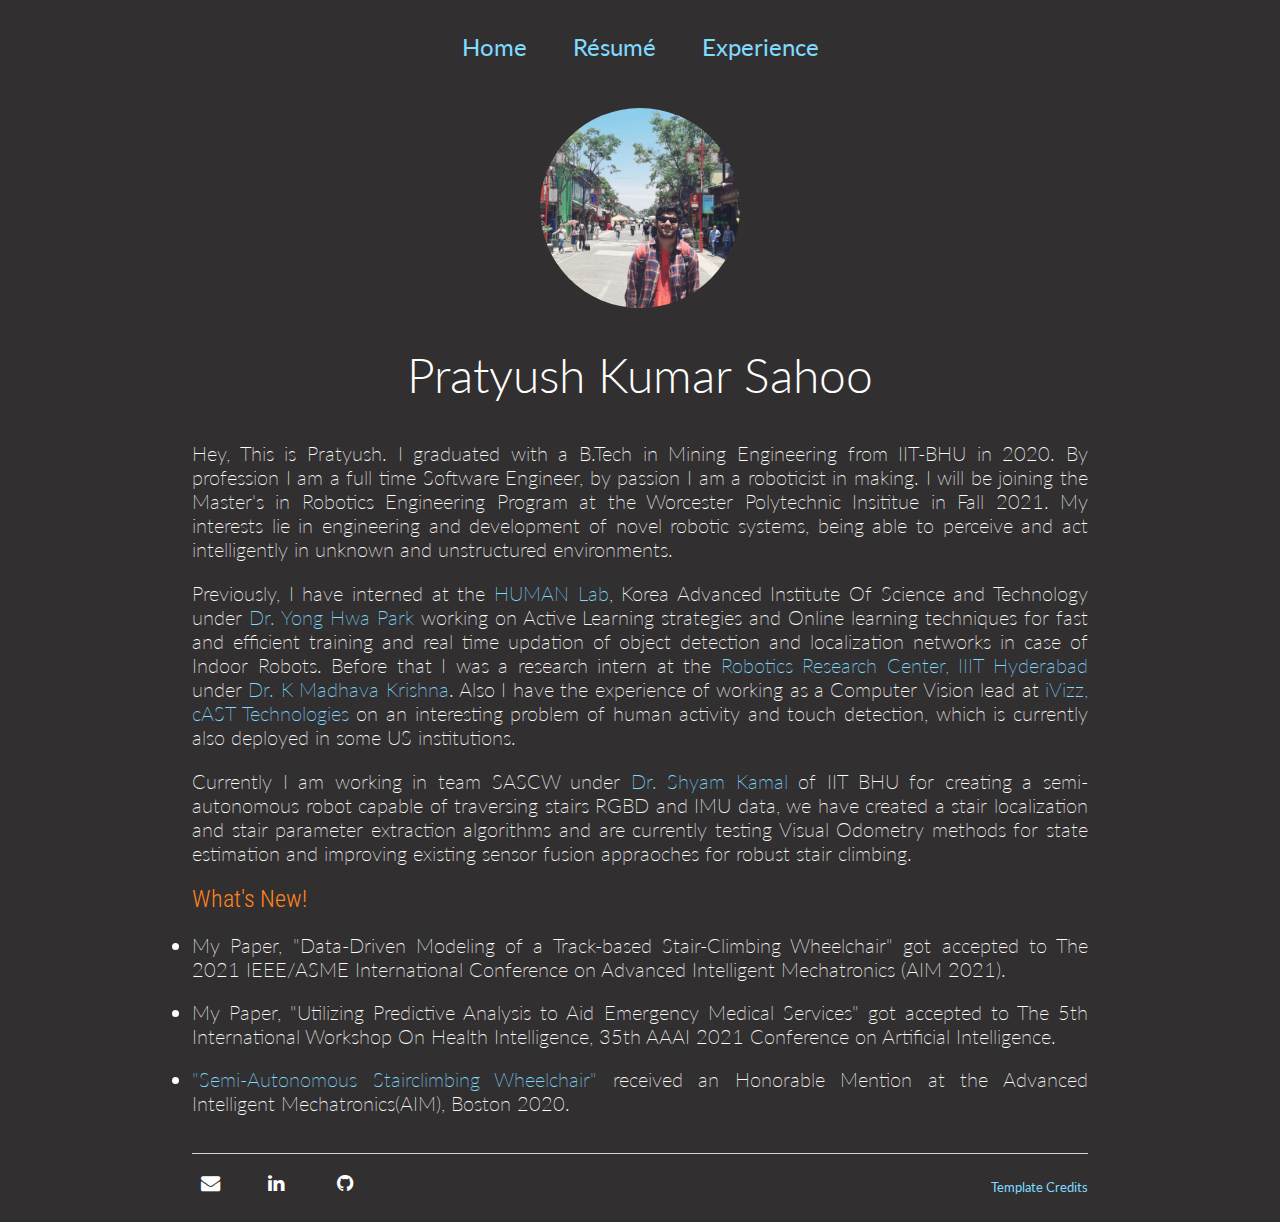
<file: index.html>
<!DOCTYPE html>

<html>
	<!-- <meta name=viewport content=“width=800”> -->
	<head>
		<title>Pratyush Kumar Sahoo</title>
		<!-- link to main stylesheet -->
		<link href="https://fonts.googleapis.com/css?family=Lato:300,400" rel="stylesheet">
		<link href="https://fonts.googleapis.com/css?family=Roboto+Condensed" rel="stylesheet">  
		<link rel="stylesheet" type="text/css" href="/css/main_1.css">
	</head>
	<body>
		<nav>
    		<ul>
        		<li><a href="/">Home</a></li>
	        	<!-- <li><a href="/about">About</a></li> -->
        		<li><a href="/assets/Pratyush_WPI_Resume.pdf">R‌&#233;sum‌&#233;</a></li>
        		<li><a href="/projects.html">Experience</a></li>
    		</ul>
		</nav>
		<div class="image-cropper">
    		<!-- <div class="image"> -->
<!-- 			<img src="/assets/dp.jpg" alt="Not Candid" style="width:300px;height:300px;border-radius:50 %"> -->
			<img src="/assets/profile_1.jpeg" alt="Not Candid" class = "rounded">
		</div><!-- /.image-cropper -->

		<h5>Pratyush Kumar Sahoo</h5>

		<p>Hey, This is Pratyush. I graduated with a B.Tech in Mining Engineering from IIT-BHU in 2020. By profession I am a full time Software Engineer, by passion I am a roboticist in making. I will be joining the Master's in Robotics Engineering Program at the Worcester Polytechnic Insititue in Fall 2021. My interests lie in engineering and development of novel robotic systems, being able to perceive and act intelligently in unknown and unstructured environments. </p>
		
                <p>Previously, I have interned at the <a href = "http://human.kaist.ac.kr/"> HUMAN Lab</a>, Korea Advanced Institute Of Science and Technology under <a href = "https://scholar.google.co.kr/citations?user=MnYriqwAAAAJ&hl=ko">Dr. Yong Hwa Park</a> working on Active Learning strategies and Online learning techniques for fast and efficient training and real time updation of object detection and localization networks in case of Indoor Robots. Before that I was a research intern at the <a href = "https://robotics.iiit.ac.in/"> Robotics Research Center, IIIT Hyderabad</a> under <a href="https://faculty.iiit.ac.in/~mkrishna/">Dr. K Madhava Krishna</a>. Also I have the experience of working as a Computer Vision lead at <a href = "https://www.ivizz-ai.com/index.html">iVizz, cAST Technologies</a> on an interesting problem of human activity and touch detection, which is currently also deployed in some US institutions.</p>
		<p>Currently I am working in team SASCW under <a href="https://scholar.google.co.in/citations?user=N5BEZM4AAAAJ&hl=en">Dr. Shyam Kamal</a> of IIT BHU for creating a semi-autonomous robot capable of traversing stairs RGBD and IMU data, we have created a stair localization and stair parameter extraction algorithms and are currently testing Visual Odometry methods for state estimation and improving existing sensor fusion appraoches for robust stair climbing.</p>
		<newstable>
			<div class="News"></div>
				<h6> What's New! </h6>
				<li> My Paper, "Data-Driven Modeling of a Track-based Stair-Climbing Wheelchair" got accepted to The 2021 IEEE/ASME International Conference on Advanced Intelligent Mechatronics (AIM 2021).</li>
				<br>
				<li> My Paper, "Utilizing Predictive Analysis to Aid Emergency Medical Services" got accepted to The  5th  International  Workshop  On  Health  Intelligence,  35th  AAAI  2021 Conference on Artificial Intelligence.</li>
				<br>
				<li><a href="https://ras.papercept.net/proceedings/AIM20/0505.pdf">"Semi-Autonomous Stairclimbing Wheelchair"</a> received an Honorable Mention at the Advanced Intelligent Mechatronics(AIM), Boston 2020.</li>
				<br>
<!-- 				<li><a href="https://arxiv.org/abs/1910.10672" >"gradSLAM: Dense SLAM meets Automatic Differentiation"</a> accepted to ICRA 2020</li> -->
				<br>
				<!-- <li><a href="https://arxiv.org/abs/1803.08181" >"CalibNet: Self-Supervised Extrinsic Calibration using 3D Spatial Transformer Networks"</a> accepted to IROS 2018</li>
				<br> -->
				<!-- <li><a href="http://openaccess.thecvf.com/content_cvpr_2018_workshops/papers/w9/Iyer_Geometric_Consistency_for_CVPR_2018_paper.pdf" >"Geometric Consistency for Self-Supervised End-to-End Visual Odometry"</a> accepted to CVPR-W (2018): 1st International Workshop on Deep Learning for Visual SLAM</li>
				<br> -->
			</div>
		</newstable>

		

		<!-- <ul2> style="list-style-type:circle">
			<li>Our work: "Geometric Consistency for Self-Supervised End-to-End Visual Odometry" accepted to CVPR-Workshop (2018)</li>
			<li>Our work: "CalibNet: Self-Supervised Extrinsic Calibration using 3D Spatial Transformer Networks" submitted to IROS 2018</li>
		  </ul2>  -->

		<footer>
			<a style="float: right; padding-top: 25px;" href="https://jonbarron.info/">Template Credits</a>
    		<!-- <ul>
        		<li><a href="mailto:giyer2309@gmail.com">email</a></li>
        		<li><a href="https://github.com/epiception">github.com/epiception</a></li>
			</ul> -->
			<div class="footer-social-icons">
			    <!-- <h4 class="_14">Follow us on</h4> -->
			    <ul class="social-icons">
					<li><a href="mailto:pratyushk.sahoo.min16@itbhu.ac.in" class="social-icon"> <i class="fa fa-envelope"></i></a></li>
					<li><a href="https://www.linkedin.com/in/pratyush-sahoo-319155137/" class="social-icon"> <i class="fa fa-linkedin"></i></a></li>
					<li><a href="https://github.com/pks-97" class="social-icon"> <i class="fa fa-github"></i></a></li>
<!-- 					<li><a href="https://twitter.com/mautkiungli" class="social-icon"> <i class="fa fa-twitter"></i></a></li> -->
					<!-- <li><a href="https://www.youtube.com/user/giyer2309/videos?view_as=subscriber&sort=dd&view=0&shelf_id=0" class="social-icon"> <i class="fa fa-youtube"></i></a></li> -->
				</ul>
				
			</div>
		</footer>

	</body>
</html>
</file>
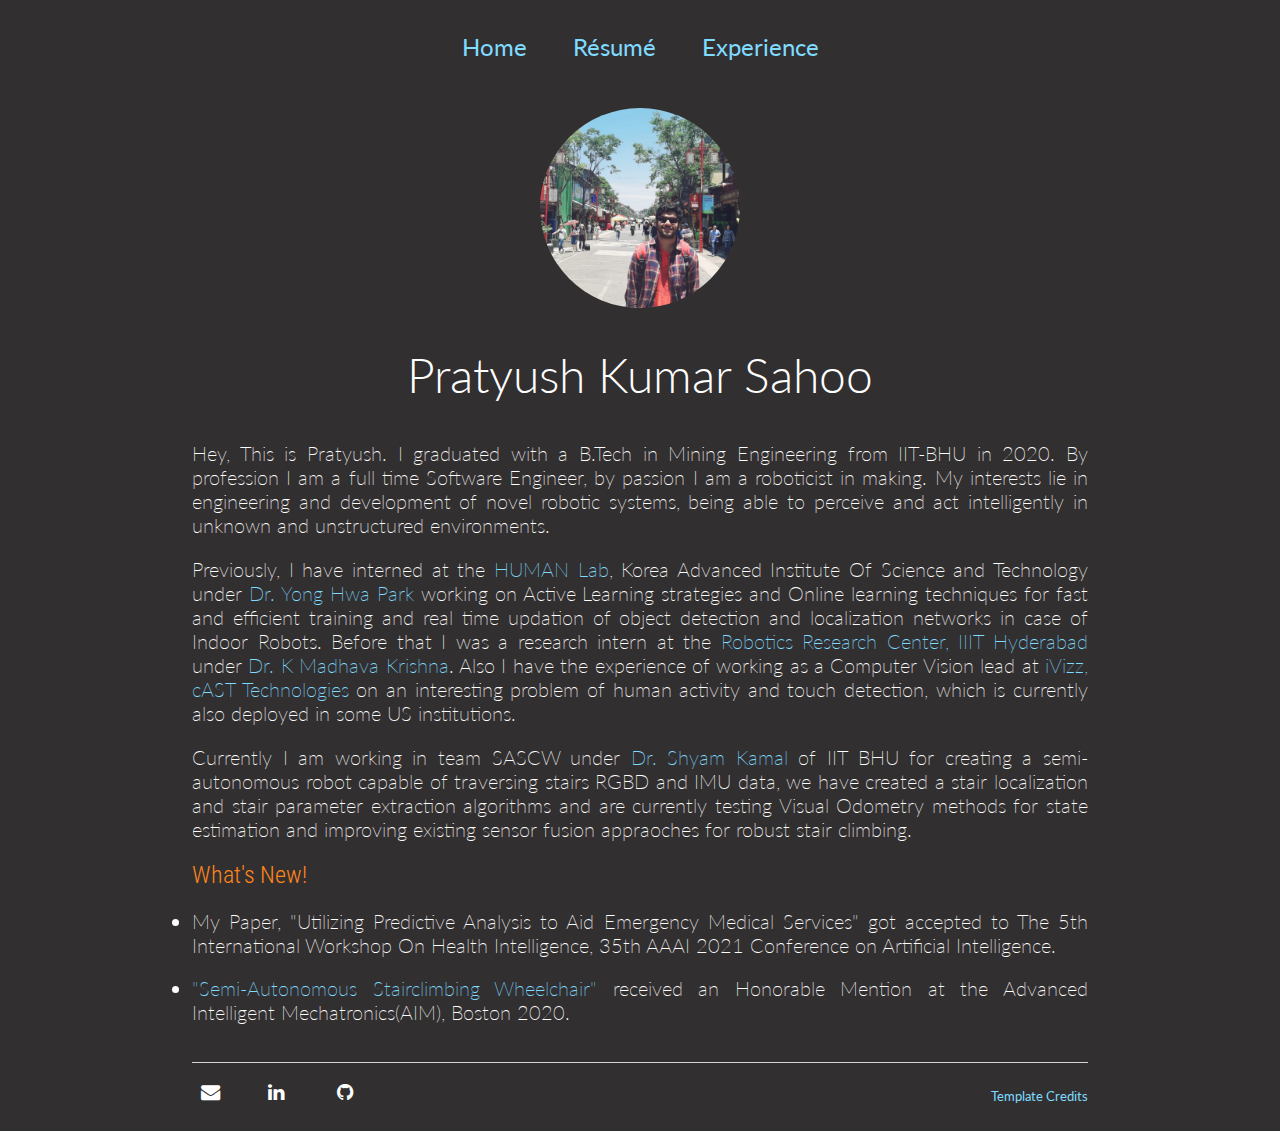
<file: about.html>
<!DOCTYPE html>

<html>
	<!-- <meta name=viewport content=“width=800”> -->
	<head>
		<title>Pratyush Kumar Sahoo</title>
		<!-- link to main stylesheet -->
		<link href="https://fonts.googleapis.com/css?family=Lato:300,400" rel="stylesheet">
		<link href="https://fonts.googleapis.com/css?family=Roboto+Condensed" rel="stylesheet">  
		<link rel="stylesheet" type="text/css" href="/css/main_1.css">
	</head>
	<body>
		<nav>
    		<ul>
        		<li><a href="/">Home</a></li>
	        	<!-- <li><a href="/about">About</a></li> -->
        		<li><a href="/assets/Pratyush_WPI_Resume.pdf">R‌&#233;sum‌&#233;</a></li>
        		<li><a href="/projects.html">Experience</a></li>
    		</ul>
		</nav>
		<div class="image-cropper">
    		<!-- <div class="image"> -->
<!-- 			<img src="/assets/dp.jpg" alt="Not Candid" style="width:300px;height:300px;border-radius:50 %"> -->
			<img src="/assets/profile_1.jpeg" alt="Not Candid" class = "rounded">
		</div><!-- /.image-cropper -->

		<h5>Pratyush Kumar Sahoo</h5>

		<p>Hey, This is Pratyush. I graduated with a B.Tech in Mining Engineering from IIT-BHU in 2020. By profession I am a full time Software Engineer, by passion I am a roboticist in making. My interests lie in engineering and development of novel robotic systems, being able to perceive and act intelligently in unknown and unstructured environments. </p>
		
                <p>Previously, I have interned at the <a href = "http://human.kaist.ac.kr/"> HUMAN Lab</a>, Korea Advanced Institute Of Science and Technology under <a href = "https://scholar.google.co.kr/citations?user=MnYriqwAAAAJ&hl=ko">Dr. Yong Hwa Park</a> working on Active Learning strategies and Online learning techniques for fast and efficient training and real time updation of object detection and localization networks in case of Indoor Robots. Before that I was a research intern at the <a href = "https://robotics.iiit.ac.in/"> Robotics Research Center, IIIT Hyderabad</a> under <a href="https://faculty.iiit.ac.in/~mkrishna/">Dr. K Madhava Krishna</a>. Also I have the experience of working as a Computer Vision lead at <a href = "https://www.ivizz-ai.com/index.html">iVizz, cAST Technologies</a> on an interesting problem of human activity and touch detection, which is currently also deployed in some US institutions.</p>
		<p>Currently I am working in team SASCW under <a href="https://scholar.google.co.in/citations?user=N5BEZM4AAAAJ&hl=en">Dr. Shyam Kamal</a> of IIT BHU for creating a semi-autonomous robot capable of traversing stairs RGBD and IMU data, we have created a stair localization and stair parameter extraction algorithms and are currently testing Visual Odometry methods for state estimation and improving existing sensor fusion appraoches for robust stair climbing.</p>
		<newstable>
			<div class="News"></div>
				<h6> What's New! </h6>
				<li> My Paper, "Utilizing Predictive Analysis to Aid Emergency Medical Services" got accepted to The  5th  International  Workshop  On  Health  Intelligence,  35th  AAAI  2021 Conference on Artificial Intelligence.</li>
				<br>
				<li><a href="https://ras.papercept.net/proceedings/AIM20/0505.pdf">"Semi-Autonomous Stairclimbing Wheelchair"</a> received an Honorable Mention at the Advanced Intelligent Mechatronics(AIM), Boston 2020.</li>
				<br>
<!-- 				<li><a href="https://arxiv.org/abs/1910.10672" >"gradSLAM: Dense SLAM meets Automatic Differentiation"</a> accepted to ICRA 2020</li> -->
				<br>
				<!-- <li><a href="https://arxiv.org/abs/1803.08181" >"CalibNet: Self-Supervised Extrinsic Calibration using 3D Spatial Transformer Networks"</a> accepted to IROS 2018</li>
				<br> -->
				<!-- <li><a href="http://openaccess.thecvf.com/content_cvpr_2018_workshops/papers/w9/Iyer_Geometric_Consistency_for_CVPR_2018_paper.pdf" >"Geometric Consistency for Self-Supervised End-to-End Visual Odometry"</a> accepted to CVPR-W (2018): 1st International Workshop on Deep Learning for Visual SLAM</li>
				<br> -->
			</div>
		</newstable>

		

		<!-- <ul2> style="list-style-type:circle">
			<li>Our work: "Geometric Consistency for Self-Supervised End-to-End Visual Odometry" accepted to CVPR-Workshop (2018)</li>
			<li>Our work: "CalibNet: Self-Supervised Extrinsic Calibration using 3D Spatial Transformer Networks" submitted to IROS 2018</li>
		  </ul2>  -->

		<footer>
			<a style="float: right; padding-top: 25px;" href="https://jonbarron.info/">Template Credits</a>
    		<!-- <ul>
        		<li><a href="mailto:giyer2309@gmail.com">email</a></li>
        		<li><a href="https://github.com/epiception">github.com/epiception</a></li>
			</ul> -->
			<div class="footer-social-icons">
			    <!-- <h4 class="_14">Follow us on</h4> -->
			    <ul class="social-icons">
					<li><a href="mailto:pratyushk.sahoo.min16@itbhu.ac.in" class="social-icon"> <i class="fa fa-envelope"></i></a></li>
					<li><a href="https://www.linkedin.com/in/pratyush-sahoo-319155137/" class="social-icon"> <i class="fa fa-linkedin"></i></a></li>
					<li><a href="https://github.com/pks-97" class="social-icon"> <i class="fa fa-github"></i></a></li>
<!-- 					<li><a href="https://twitter.com/mautkiungli" class="social-icon"> <i class="fa fa-twitter"></i></a></li> -->
					<!-- <li><a href="https://www.youtube.com/user/giyer2309/videos?view_as=subscriber&sort=dd&view=0&shelf_id=0" class="social-icon"> <i class="fa fa-youtube"></i></a></li> -->
				</ul>
				
			</div>
		</footer>

	</body>
</html>
</file>
<file: css/main_1.css>
/* <style> */
@import url(https://cdnjs.cloudflare.com/ajax/libs/font-awesome/4.6.3/css/font-awesome.css);
@import url('https://fonts.googleapis.com/css?family=Open+Sans');
/* </style>  */

/*body {
  font-family: "Lato", sans-serif;
  color: #fff;
  background: #322f30;
  -webkit-font-smoothing: antialiased;
  margin: 20px auto; width: 70%;
}*/

body {
  font-family: "Lato", sans-serif;
  color: #fff;
  background: #322f30;
  -webkit-font-smoothing: antialiased;
  margin: 10px auto; width: 70%;
}

a {
  text-decoration: none;
  color: #fff;
}

/* a.right
{
  color: #7fdbff;
  text-align: right;
} */

a:link, a:visited{
  color: #7fdbff;
  /*text-decoration: underline;*/
}

a:hover {
  text-decoration: underline;
}

anchor{
    line-height: 0;
    font-size: 0;
    color: transparent; 
}

/*p, ul { font-size: 1.5em; line-height: 1.4em; color: #fff; }*/
p { font-size: 1.25em; line-height: 1.2em; color: #fff; font-weight: 200; text-align: justify;}
p2{ font-size: 1.0em; line-height: 0.9em; color: #fff; font-weight: 200; text-align: justify; margin-right: 20px}
p3{ font-size: 1.25em; line-height: 1.2em; color: #fff; font-weight: 200; text-align: justify;color:#DDDDDD}
ul { font-size: 1.5em; line-height: 1.4em; color: #fff;}

h1, h2, h3, h4 { font-family: 'Lato', 'Sans-Serif';
                font-weight:300; }
h1 { font-size: 3em;  }
h2 { font-size: 2.7em; }
h3 { font-size: 2.3em;}
h4 { font-size: 1.9em; margin-top: 0.8em; margin-bottom: 0.8em;}

papertitle {
font-family: 'Lato', Verdana, Helvetica, sans-serif;
font-size: 14px;
font-weight: 700
}


h5{ font-family: 'Lato', 'Sans-Serif';font-weight:300; font-size: 3em; text-align: center; margin-top: 0.8em; margin-bottom: 0.8em;}
h6{ font-family: 'Roboto Condensed', 'Lato', 'Sans-Serif';font-weight:300; font-size: 1.5em; text-align: left; margin-top: 0.8em; margin-bottom: 0.8em; color: #FF851B}

newstable li{
  font-family: "Lato"; font-size: 1.25em; line-height: 1.2em; color: #fff; font-weight: 200; text-align: justify;  -webkit-font-smoothing: antialiased;
}

/*nav ul{ font-size: 1.5em; font-family: 'Lato', 'Arial', 'Sans-Serif'; padding: 20px; list-style: none; text-align: center;}*/
nav ul{ font-size: 1.5em; font-family: 'Lato', 'Arial', 'Sans-Serif'; padding: 20px;list-style: none; text-align: center; margin-top: 10px;}
footer ul { font-size: 1.5em; font-family: 'Lato', 'Arial', 'Sans-Serif'; padding: 0px; list-style: none;}
/*nav ul li{ display: inline; margin-right: 20px; padding: 20px;}*/
nav ul li{ display: inline; padding: 20px;}
/*footer div ul li{ display: inline; margin-right: 20px; text-align: left;}*/
footer div ul li{ display: inline; margin-right: 20px; text-align: left;}

footer { border-top: 1px solid #d5d5d5; font-size: .8em; }

/* Blog */
ul.posts { margin: 20px auto 40px; font-size: 1.5em; }
ul.posts li { list-style: none; }

/* CV */
.cv { margin: 0px 0px 60px; }
.cv h1 { font-size: 3em; }
.cv h2 { font-size: 2em; }
.cv address, .cv .download { font-family: 'Lato', 'Arial', 'Sans-Serif'; }
.cv address, .cv p { font-size: 1.2em; }
.cv .download { float: right; font-size: .8em; text-transform: uppercase; }

/*p > a:hover {
  color: #d9d9d9;
  text-decoration: underline;
}*/

/*p, ul { font-size: 1.5em; line-height: 1.4em; color: #333; }

h1,
h2,
h3,
h4,
h5,
h6 {
  margin: 1% 0 1% 0;
}
._12 {
  font-size: 1.2em;
}
._14 {
  font-size: 1.4em;
}*/
ul {
  padding: 0;
  list-style: none;
}

.footer-social-icons {
  width: 350px;
  display: block;
  /*margin: 0 auto;*/
}
.social-icon {
  color: #fff;
}
ul.social-icons {
  margin-top: 10px;
}
.social-icons li {
  vertical-align: top;
  display: inline;
  height: 100px;
}
.social-icons a {
  color: #fff;
  text-decoration: none;
}

.image-cropper {
    width: 200px;
    height: 200px;
    position: relative;
    overflow: hidden;
    border-radius: 50%;
    margin-left: auto;
    margin-right: auto;
}

img {
    display: inline;
    margin: 0 auto;
    height: 100%;
    width: auto;
}

/*.fa-facebook {
  padding: 10px 14px;
  -o-transition: 0.5s;
  -ms-transition: 0.5s;
  -moz-transition: 0.5s;
  -webkit-transition: 0.5s;
  transition: 0.5s;
  background-color: #322f30;
}
.fa-facebook:hover {
  background-color: #3d5b99;
}

.fa-rss {
  padding: 10px 14px;
  -o-transition: 0.5s;
  -ms-transition: 0.5s;
  -moz-transition: 0.5s;
  -webkit-transition: 0.5s;
  transition: 0.5s;
  background-color: #322f30;
}
.fa-rss:hover {
  background-color: #eb8231;
}*/

.fa-twitter {
  padding: 10px 12px;
  -o-transition: 0.5s;
  -ms-transition: 0.5s;
  -moz-transition: 0.5s;
  -webkit-transition: 0.5s;
  transition: 0.5s;
  background-color: #322f30;
}
.fa-twitter:hover {
  background-color: #00aced;
}

.fa-youtube {
  padding: 10px 14px;
  -o-transition: 0.5s;
  -ms-transition: 0.5s;
  -moz-transition: 0.5s;
  -webkit-transition: 0.5s;
  transition: 0.5s;
  background-color: #322f30;
}
.fa-youtube:hover {
  background-color: #e64a41;
}
.fa-linkedin {
  padding: 10px 14px;
  -o-transition: 0.5s;
  -ms-transition: 0.5s;
  -moz-transition: 0.5s;
  -webkit-transition: 0.5s;
  transition: 0.5s;
  background-color: #322f30;
}
.fa-linkedin:hover {
  background-color: #0073a4;
}
/*.fa-google-plus {
  padding: 10px 9px;
  -o-transition: 0.5s;
  -ms-transition: 0.5s;
  -moz-transition: 0.5s;
  -webkit-transition: 0.5s;
  transition: 0.5s;
  background-color: #322f30;
}
.fa-google-plus:hover {
  background-color: #e25714;
}*/
.fa-envelope {
  padding: 10px 9px;
  -o-transition: 0.5s;
  -ms-transition: 0.5s;
  -moz-transition: 0.5s;
  -webkit-transition: 0.5s;
  transition: 0.5s;
  background-color: #322f30;
}
.fa-envelope:hover {
  background-color: #e25714;
}
.fa-github {
  padding: 10px 14px;
  -o-transition: 0.5s;
  -ms-transition: 0.5s;
  -moz-transition: 0.5s;
  -webkit-transition: 0.5s;
  transition: 0.5s;
  background-color: #322f30;
}
.fa-github:hover {
  background-color: #01FF70 ;
}
</file>
